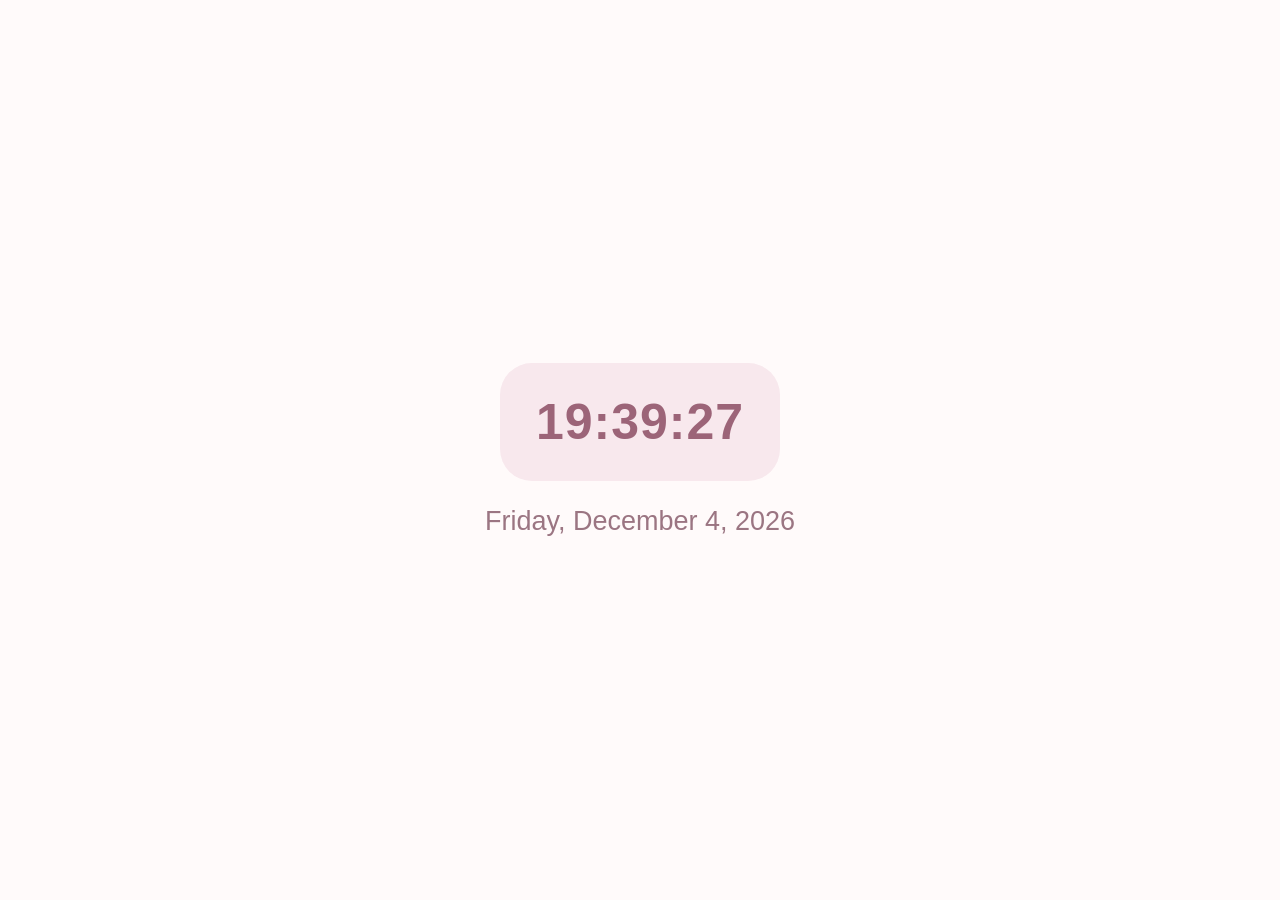
<file: clock.html>
<!DOCTYPE html>
<html lang="en">
<head>
  <meta charset="UTF-8">
  <meta name="viewport" content="width=device-width, initial-scale=1.0">
  <title>Clock</title>
  <link rel="stylesheet" href="style.css">
  <script src="clock.js" defer></script>
</head>
<body>
  <main>
    <div id="clock">00:00:00</div>
    <div id="date"></div>
  </main>
</body>
</html>
</file>
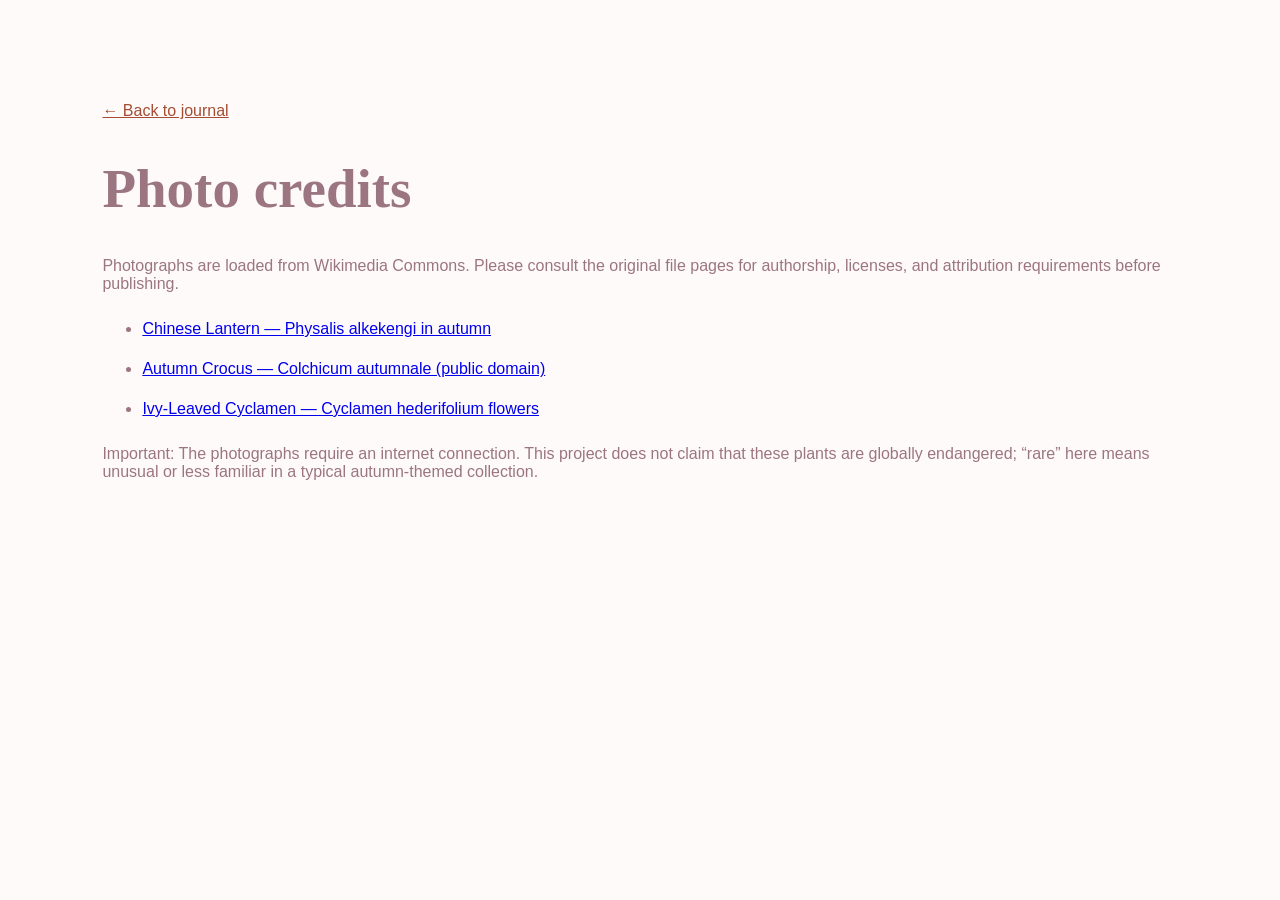
<file: credits.html>
<!DOCTYPE html><html lang="en"><head><meta charset="UTF-8"><meta name="viewport" content="width=device-width,initial-scale=1"><title>Photo Credits</title><link rel="stylesheet" href="style.css"></head><body><div class="paper" style="padding:8%;min-height:100vh"><a href="index.html" style="color:#a54d32">← Back to journal</a><h1 style="font-family:Georgia,serif;font-size:55px">Photo credits</h1><p>Photographs are loaded from Wikimedia Commons. Please consult the original file pages for authorship, licenses, and attribution requirements before publishing.</p><ul style="line-height:2.5"><li><a href="https://commons.wikimedia.org/wiki/File:Physalis_alkekengi_in_autumn.jpg">Chinese Lantern — Physalis alkekengi in autumn</a></li><li><a href="https://commons.wikimedia.org/wiki/File:Colchicum_autumnale.jpg">Autumn Crocus — Colchicum autumnale (public domain)</a></li><li><a href="https://commons.wikimedia.org/wiki/File:Cyclamen_hederifolium_flowers.jpg">Ivy-Leaved Cyclamen — Cyclamen hederifolium flowers</a></li></ul><p>Important: The photographs require an internet connection. This project does not claim that these plants are globally endangered; “rare” here means unusual or less familiar in a typical autumn-themed collection.</p></div></body></html>
</file>
<file: style.css>
* { box-sizing: border-box; }
body { margin: 0; min-height: 100vh; background: #fffafa; font-family: Arial, Helvetica, sans-serif; color: #9b7582; }
main { min-height: 100vh; display: flex; flex-direction: column; align-items: center; justify-content: center; gap: 25px; padding: 24px; }
#clock { background: #f8e8ed; color: #9c6478; border-radius: 32px; padding: 30px 36px; font-size: clamp(36px, 6vw, 50px); font-weight: 600; letter-spacing: 1px; font-variant-numeric: tabular-nums; }
#date { font-size: clamp(18px, 3vw, 27px); text-align: center; }
</file>
